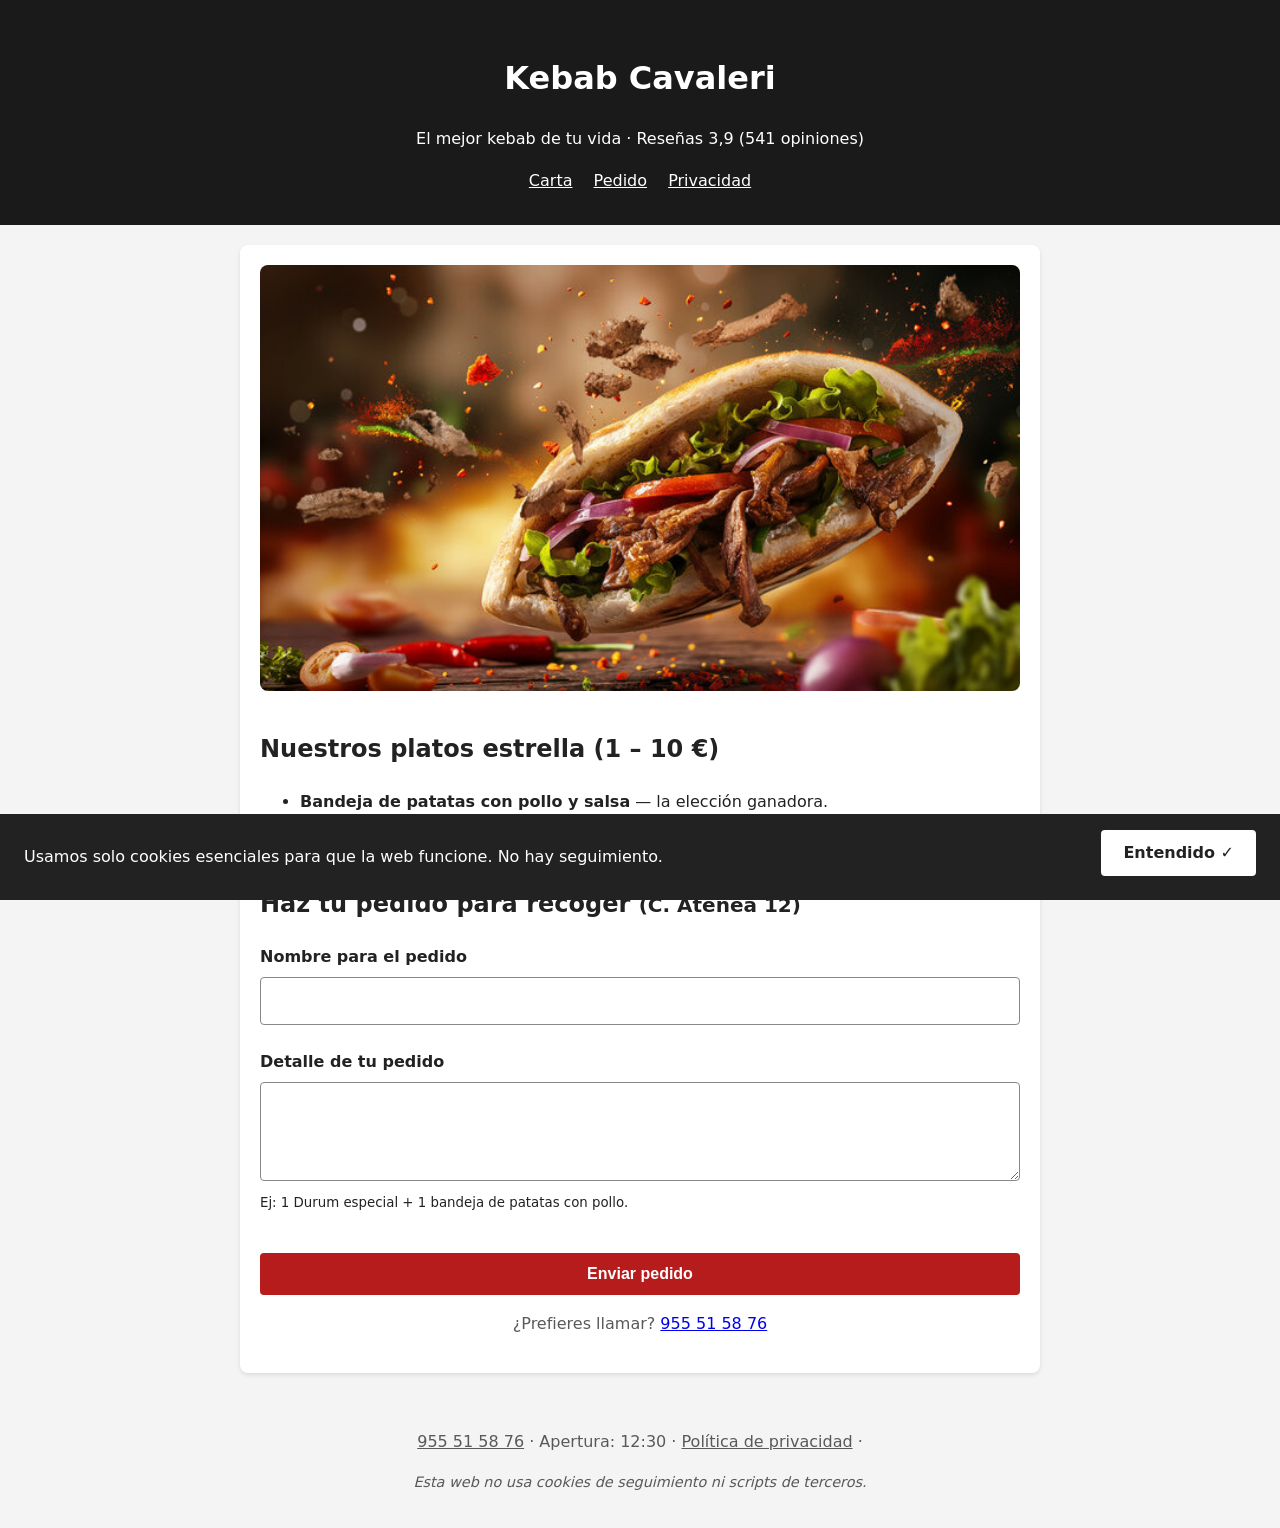
<file: docs/index.html>
<!DOCTYPE html>
<html lang="es">
<head>
  <meta charset="UTF-8">
  <meta name="viewport" content="width=device-width, initial-scale=1.0">
  <meta name="description" content="Kebab Cavaleri (C. Atenea 12, Sevilla). Pide tu Döner, Durum o bandeja para recoger. Reseñas 3,9 sobre 5.">
  <title>Kebab Cavaleri — Pide para recoger en Sevilla</title>

  <link rel="stylesheet" href="estilos.css">
</head>
<body>

  <a class="skip-link" href="#main">Saltar al contenido principal</a>

  <input type="checkbox" id="cookie-ok" class="cookie-toggle">
  <aside id="cookie-banner" role="region" aria-label="Aviso de cookies">
    <p>Usamos solo cookies esenciales para que la web funcione. No hay seguimiento.</p>
    <label for="cookie-ok" class="btn-cookie">Entendido ✓</label>
  </aside>

  <header>
    <h1>Kebab Cavaleri</h1>
    <p>El mejor kebab de tu vida · Reseñas 3,9 (541 opiniones)</p>
    <nav aria-label="Principal">
      <a href="#carta">Carta</a>
      <a href="#pedido">Pedido</a>
      <a href="politica-privacidad.html">Privacidad</a>
    </nav>
  </header>

  <main id="main">

    <section class="imagen-destacada" aria-labelledby="hero-title">
      <h2 id="hero-title" class="visually-hidden">Imagen del plato</h2>
      <picture>
        <source type="image/avif"
                srcset="img/doner-400.avif 400w, img/doner-800.avif 800w"
                sizes="(max-width: 600px) 100vw, 800px">
        <source type="image/webp"
                srcset="img/doner-400.webp 400w, img/doner-800.webp 800w"
                sizes="(max-width: 600px) 100vw, 800px">
        <img src="img/doner-800.webp"
             alt="Plato de Döner Kebab con lechuga, tomate y salsa blanca sobre pan recién hecho"
             width="800" height="533"
             fetchpriority="high"
             decoding="async">
      </picture>
    </section>

    <section id="carta" aria-labelledby="carta-title">
      <h2 id="carta-title">Nuestros platos estrella (1 – 10 €)</h2>
      <ul>
        <li><strong>Bandeja de patatas con pollo y salsa</strong> — la elección ganadora.</li>
        <li><strong>Durum especial (4,5 €)</strong> — del tamaño de tu cabeza.</li>
        <li><strong>Durum especial gratinado (6 €)</strong></li>
      </ul>
    </section>

    <section id="pedido" aria-labelledby="form-title">
      <form action="mailto:pedidos@kebabcavaleri.example"
            method="post"
            enctype="text/plain">

        <h2 id="form-title">Haz tu pedido para recoger <small>(C. Atenea 12)</small></h2>

        <div class="form-group">
          <label for="nombre">Nombre para el pedido</label>
          <input type="text" id="nombre" name="nombre"
                 autocomplete="name" required>
        </div>

        <div class="form-group">
          <label for="pedido">Detalle de tu pedido</label>
          <textarea id="pedido" name="pedido" rows="3"
                    aria-describedby="pedido-help" required></textarea>
          <small id="pedido-help">Ej: 1 Durum especial + 1 bandeja de patatas con pollo.</small>
        </div>

        <button type="submit">Enviar pedido</button>
      </form>

      <p class="alt-contact">
        ¿Prefieres llamar? <a href="tel:+34955515876">955 51 58 76</a>
      </p>
    </section>

  </main>

  <footer>
    <p>
      <a href="tel:+34955515876">955 51 58 76</a> ·
      Apertura: 12:30 ·
      <a href="politica-privacidad.html">Política de privacidad</a> ·
    </p>
    <p class="green-note">
      Esta web no usa cookies de seguimiento ni scripts de terceros.
    </p>
  </footer>

</body>
</html>
</file>
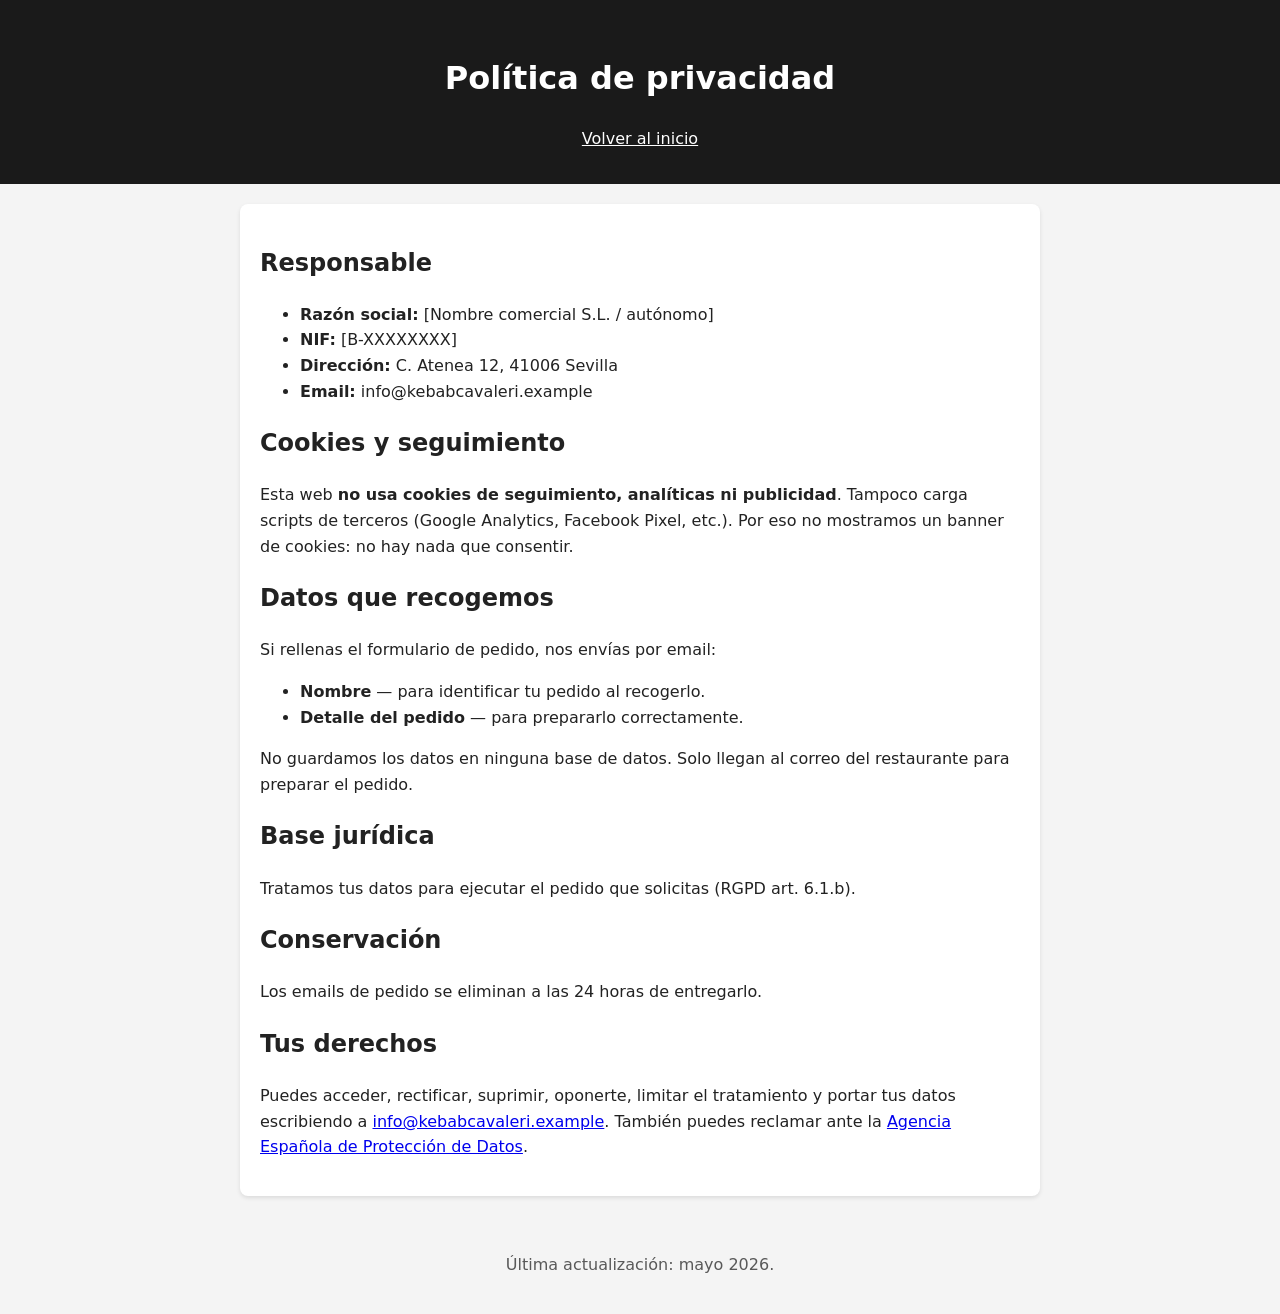
<file: docs/politica-privacidad.html>
<!DOCTYPE html>
<html lang="es">
<head>
  <meta charset="UTF-8">
  <meta name="viewport" content="width=device-width, initial-scale=1.0">
  <title>Política de privacidad — Kebab Cavaleri</title>
  <link rel="stylesheet" href="estilos.css">
</head>
<body>
  <header>
    <h1>Política de privacidad</h1>
    <nav aria-label="Principal">
      <a href="index.html">Volver al inicio</a>
    </nav>
  </header>

  <main>
    <section>
      <h2>Responsable</h2>
      <ul>
        <li><strong>Razón social:</strong> [Nombre comercial S.L. / autónomo]</li>
        <li><strong>NIF:</strong> [B-XXXXXXXX]</li>
        <li><strong>Dirección:</strong> C. Atenea 12, 41006 Sevilla</li>
        <li><strong>Email:</strong> info@kebabcavaleri.example</li>
      </ul>
    </section>

    <section>
      <h2>Cookies y seguimiento</h2>
      <p>
        Esta web <strong>no usa cookies de seguimiento, analíticas ni publicidad</strong>.
        Tampoco carga scripts de terceros (Google Analytics, Facebook Pixel, etc.).
        Por eso no mostramos un banner de cookies: no hay nada que consentir.
      </p>
    </section>

    <section>
      <h2>Datos que recogemos</h2>
      <p>Si rellenas el formulario de pedido, nos envías por email:</p>
      <ul>
        <li><strong>Nombre</strong> — para identificar tu pedido al recogerlo.</li>
        <li><strong>Detalle del pedido</strong> — para prepararlo correctamente.</li>
      </ul>
      <p>No guardamos los datos en ninguna base de datos. Solo llegan al correo del restaurante para preparar el pedido.</p>
    </section>

    <section>
      <h2>Base jurídica</h2>
      <p>Tratamos tus datos para ejecutar el pedido que solicitas (RGPD art. 6.1.b).</p>
    </section>

    <section>
      <h2>Conservación</h2>
      <p>Los emails de pedido se eliminan a las 24 horas de entregarlo.</p>
    </section>

    <section>
      <h2>Tus derechos</h2>
      <p>
        Puedes acceder, rectificar, suprimir, oponerte, limitar el tratamiento y portar tus datos escribiendo a
        <a href="mailto:info@kebabcavaleri.example">info@kebabcavaleri.example</a>.
        También puedes reclamar ante la <a href="https://www.aepd.es">Agencia Española de Protección de Datos</a>.
      </p>
    </section>
  </main>

  <footer>
    <p>Última actualización: mayo 2026.</p>
  </footer>
</body>
</html>
</file>
<file: docs/estilos.css>
:root {
  --primary:     #b71c1c;  
  --text:        #222222;
  --text-muted:  #595959;   
  --bg:          #f4f4f4;
  --surface:     #ffffff;
  --header-bg:   #1a1a1a;
  --focus:       #ffbf00;
}

* { box-sizing: border-box; }

body {
  margin: 0;
  background: var(--bg);
  color: var(--text);
  font-family: system-ui, -apple-system, sans-serif;
  line-height: 1.6;
}

.skip-link {
  position: absolute;
  left: -9999px;
}
.skip-link:focus {
  position: fixed;
  top: 1rem; left: 1rem;
  background: #222; color: #fff;
  padding: .5rem 1rem;
  z-index: 10000;
  border-radius: 4px;
}

.visually-hidden {
  position: absolute !important;
  width: 1px; height: 1px;
  margin: -1px; padding: 0;
  overflow: hidden; clip: rect(0,0,0,0);
  white-space: nowrap; border: 0;
}

header {
  background: var(--header-bg);
  color: #fff;
  text-align: center;
  padding: 2rem 1rem;
}
header nav { margin-top: .75rem; }
header nav a {
  color: #fff;
  margin: 0 .5rem;
}


main {
  max-width: 800px;
  margin: 20px auto;
  padding: 20px;
  background: var(--surface);
  border-radius: 8px;
  box-shadow: 0 2px 4px rgba(0,0,0,.1);
}

.imagen-destacada { margin-bottom: 2rem; text-align: center; }
.imagen-destacada img {
  max-width: 100%;
  height: auto;
  border-radius: 8px;
}

form { background: transparent; padding: 0; border: 0; }
.form-group { margin-bottom: 1.5rem; }

label {
  display: block;
  font-weight: bold;
  margin-bottom: .5rem;
}

input[type="text"],
input[type="email"],
textarea {
  width: 100%;
  padding: 10px;
  border: 1px solid #888;
  border-radius: 4px;
  font: inherit;
}

input:focus-visible,
textarea:focus-visible,
button:focus-visible,
a:focus-visible {
  outline: 3px solid var(--focus);
  outline-offset: 2px;
}

button[type="submit"] {
  background: var(--primary);
  color: #fff;
  border: 0;
  padding: 12px 24px;
  font-size: 16px;
  font-weight: bold;
  border-radius: 4px;
  cursor: pointer;
  width: 100%;
  margin-top: 15px;
}

.alt-contact {
  text-align: center;
  margin-top: 1rem;
  color: var(--text-muted);
}

footer {
  text-align: center;
  padding: 20px;
  color: var(--text-muted);
}
footer a { color: var(--text-muted); }

.green-note {
  font-size: .9rem;
  font-style: italic;
  margin-top: 1rem;
}
.cookie-toggle { display: none; }

#cookie-banner {
  position: fixed;
  bottom: 0; left: 0; right: 0;
  background: #222;
  color: #fff;
  padding: 1rem 1.5rem;
  display: flex;
  align-items: center;
  justify-content: space-between;
  gap: 1rem;
  flex-wrap: wrap;
  z-index: 9999;
}

#cookie-banner p { margin: 0; }

.btn-cookie {
  background: #fff;
  color: #222;
  border: 2px solid #fff;
  padding: 8px 20px;
  border-radius: 4px;
  font-weight: bold;
  cursor: pointer;
  white-space: nowrap;
}

.btn-cookie:hover { background: #ffbf00; border-color: #ffbf00; }

.cookie-toggle:checked ~ #cookie-banner { display: none; }
</file>
